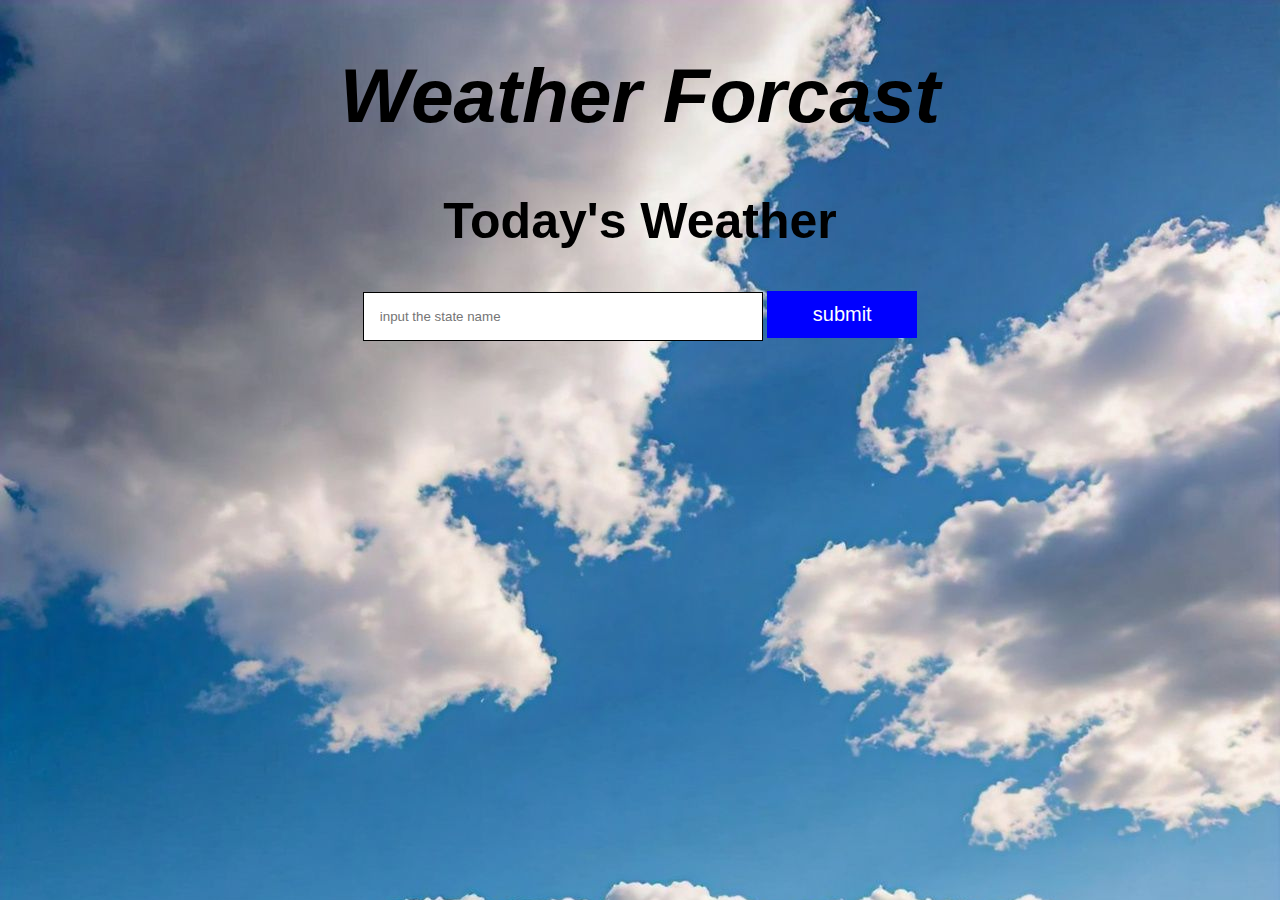
<file: index.html>
<!DOCTYPE html>
<html lang="en">
<head>
  <meta charset="UTF-8">
  <meta name="viewport" content="width=device-width, initial-scale=1.0">
  <link rel="stylesheet" href="response.css">
  <title>Weather Forcast</title>
</head>
<body>
  <section>
    <div class="container">
      <h1>Weather Forcast</h1>
      <h2>Today's Weather</h2>
      <div class="date-time"></div>
      <input id="input" type="text" pattern="[a-zA-Z ]+" name="country_name" placeholder="input the state name" >
      <button id="submitBtn" onclick="submitInput()">submit</button>
    </div>
  </section>
  <script src="javascript.js"></script>
</body>
</html
</file>
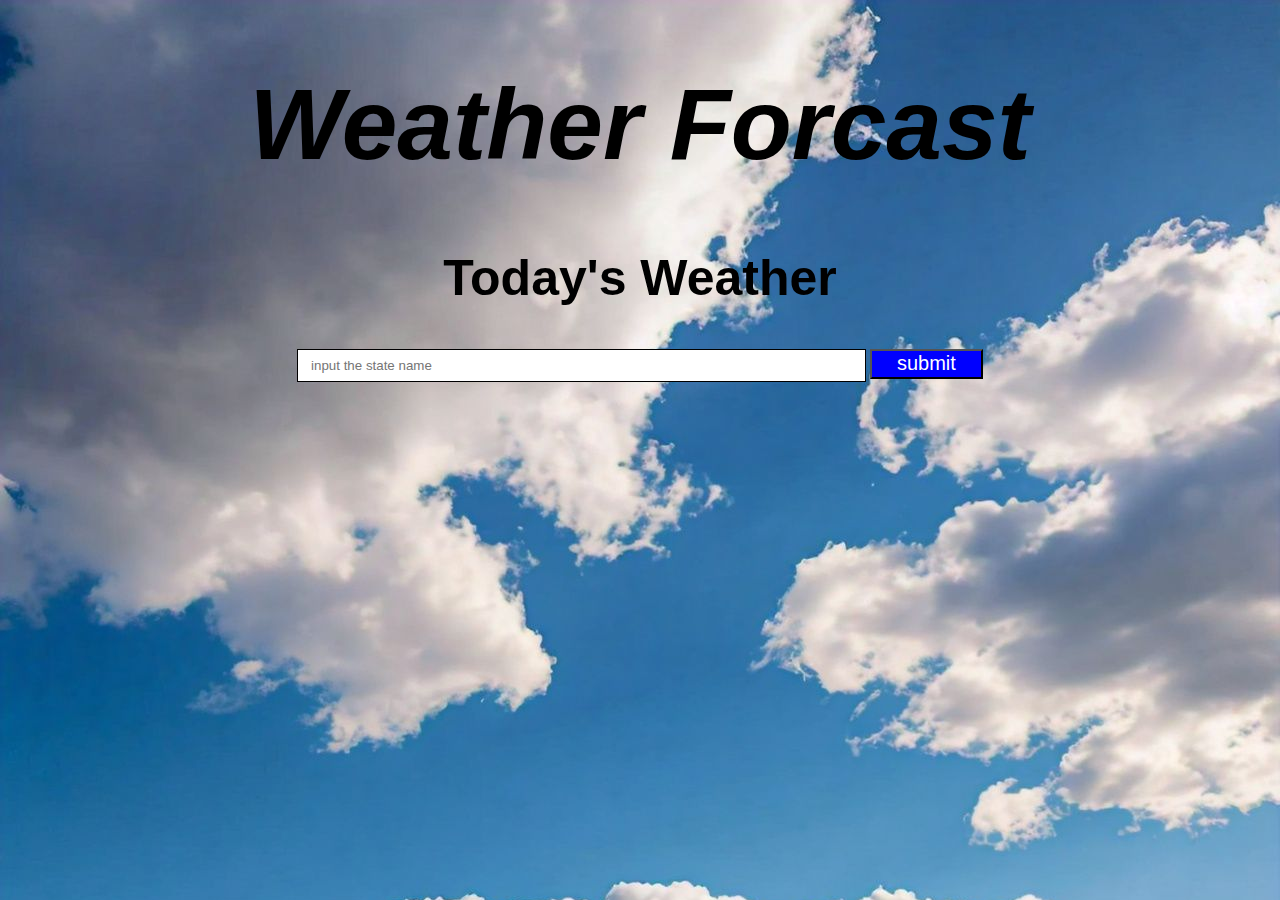
<file: Frontend/Index.html>
<!DOCTYPE html>
<html lang="en">
<head>
  <meta charset="UTF-8">
  <meta name="viewport" content="width=device-width, initial-scale=1.0">
  <link rel="stylesheet" href="response.css">
  <title>Weather Forcast</title>
</head>
<body>
  <section>
    <div class="container">
      <h1>Weather Forcast</h1>
      <h2>Today's Weather</h2>
      <div class="date-time"></div>
      <input id="input" type="text" pattern="[a-zA-Z ]+" name="country_name" placeholder="input the state name" >
      <button id="submitBtn" onclick="submitInput()">submit</button>
    </div>
  </section>
  <script src="../Backend/javascript.js"></script>
</body>
</html
</file>
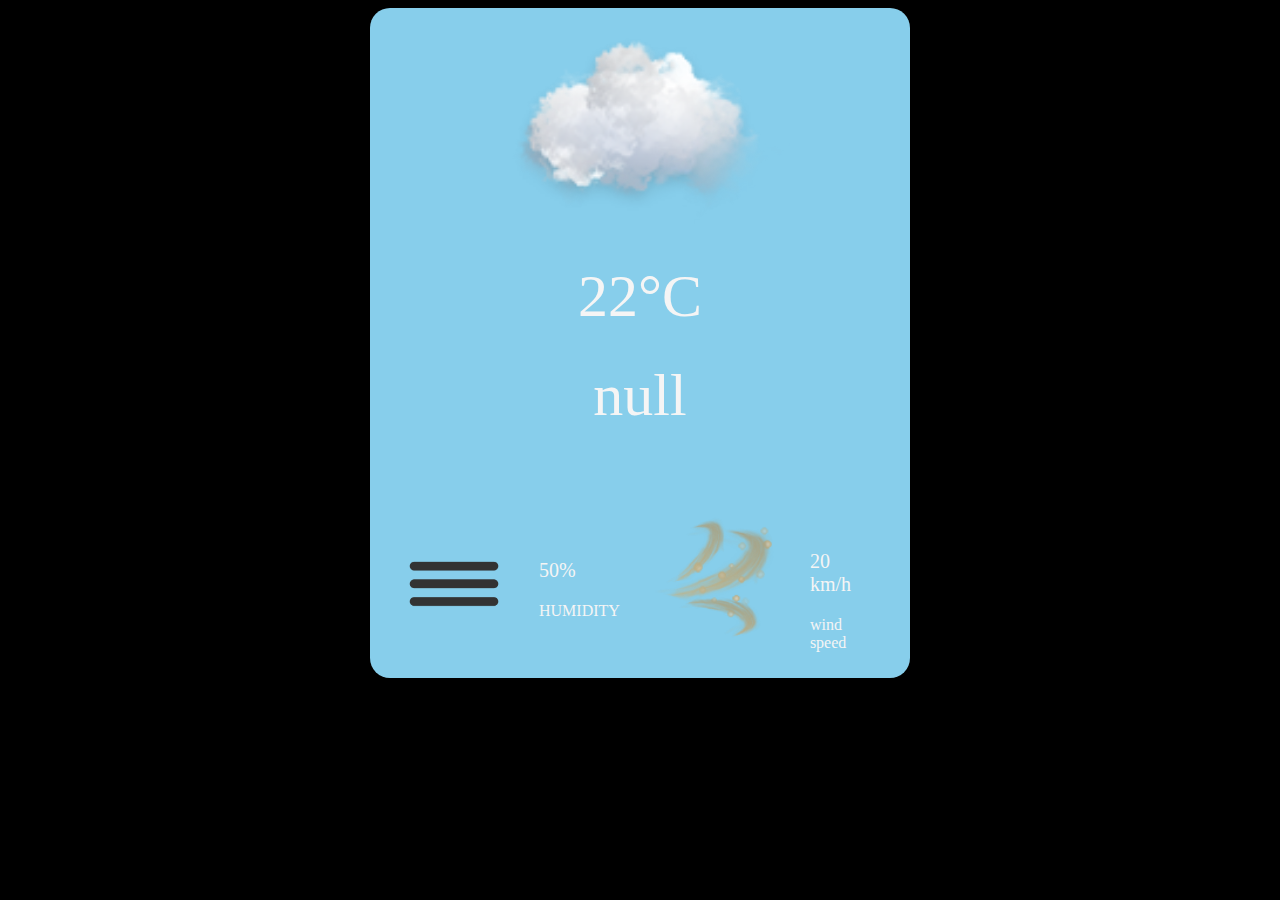
<file: index2.html>
<!DOCTYPE html>
<html lang="en">
<head>
    <meta charset="UTF-8">
    <meta name="viewport" content="width=device-width, initial-scale=1.0">
    <title>Weather Forcast Result</title>
    <link rel="stylesheet" href="/Frontend/response1.css">
</head>

<body>
    <div class="container">
        <div>
            <img class="img_1" src="../Backend/images/cloudy.png" alt="">
        </div>
        <div>
            <h1 class="temp">22°C</h1>
            <h2 class="state">ENUGU</h2>
        </div>
        <div class="Forcast">
           <div class="col">
             <img src="../Backend/images/humidity.png" class="img_2">
             <div>
               <p class="humidity">50%</p>
               <p>HUMIDITY</p>
             </div>
           </div>
           <div class="col">
             <img src="../Backend/images/wind speed.png" class="img_3">
             <div>
               <p class="wind">20 km/h</p>
               <p>wind speed</p>
             </div>
           </div>
        </div>
    </div>
</body>
<script src="../Backend/javascript.js"></script>
</html>
</file>
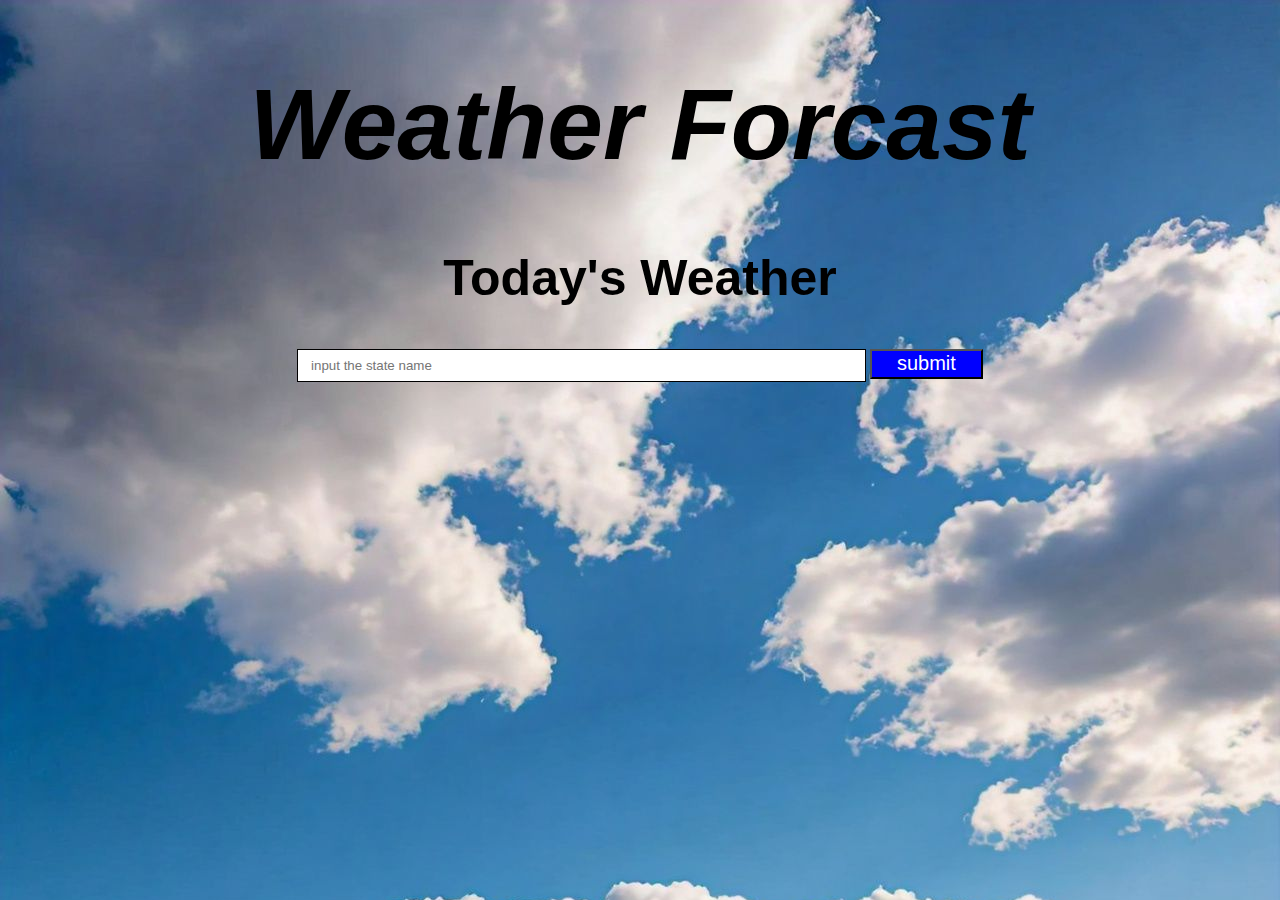
<file: Frontend/first.html>
<!DOCTYPE html>
<html lang="en">
<head>
  <meta charset="UTF-8">
  <meta name="viewport" content="width=device-width, initial-scale=1.0">
  <link rel="stylesheet" href="response.css">
  <title>Weather Forcast</title>
</head>
<body>
  <section>
    <div class="container">
      <h1>Weather Forcast</h1>
      <h2>Today's Weather</h2>
      <div class="date-time"></div>
      <input id="input" type="text" pattern="[a-zA-Z ]+" name="country_name" placeholder="input the state name" >
      <button id="submitBtn" onclick="submitInput()">submit</button>
    </div>
  </section>
  <script src="../Backend/javascript.js"></script>
</body>
</html
</file>
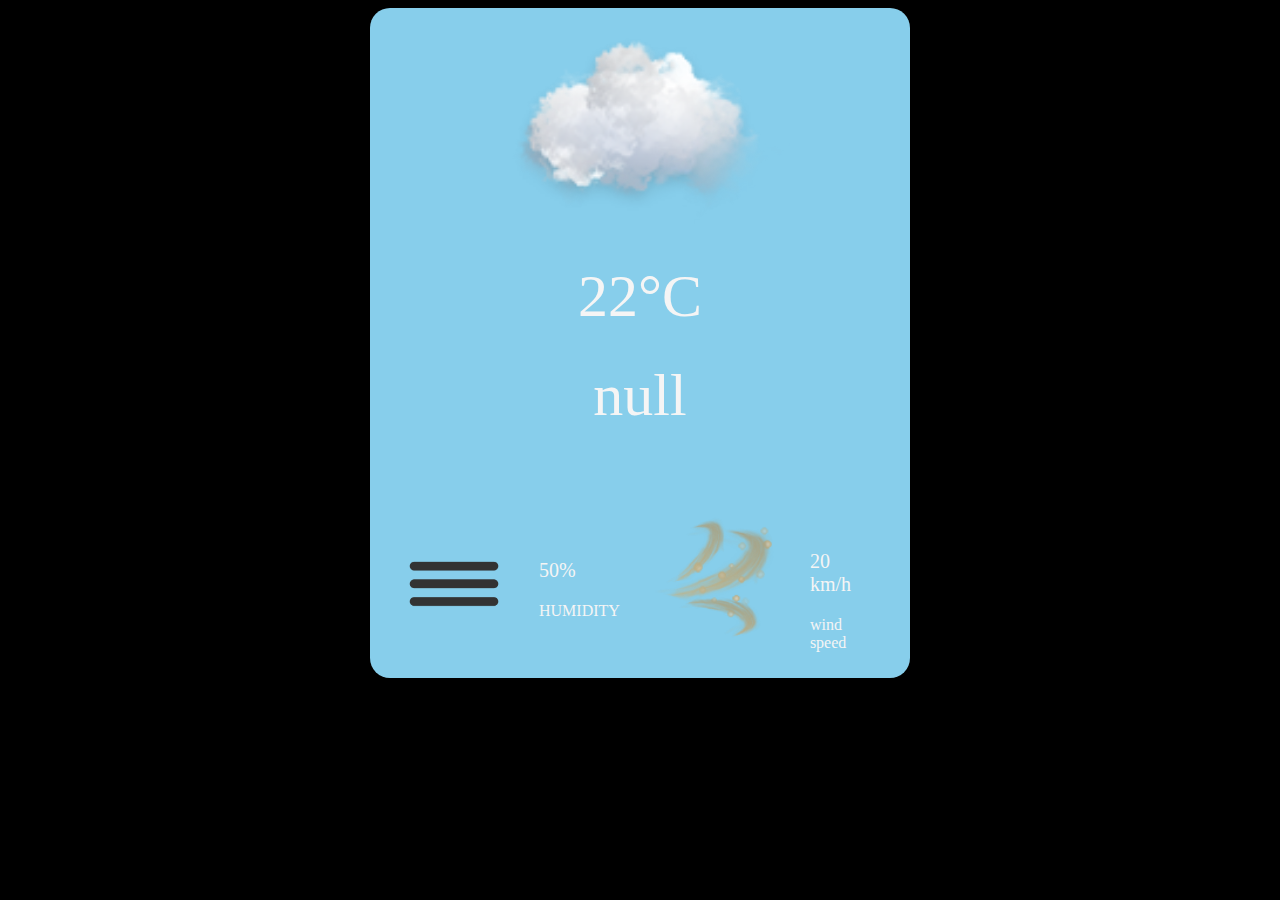
<file: Frontend/second.html>
<!DOCTYPE html>
<html lang="en">
<head>
    <meta charset="UTF-8">
    <meta name="viewport" content="width=device-width, initial-scale=1.0">
    <title>Weather Forcast Result</title>
    <link rel="stylesheet" href="../Frontend/response1.css">
</head>
<body>
    <div class="container">
        <div>
            <img class="img_1" src="../Backend/images/cloudy.png" alt="">
        </div>
        <div>
            <h1 class="temp">22°C</h1>
            <h2 class="state">ENUGU</h2>
        </div>
        <div class="Forcast">
           <div class="col">
             <img src="../Backend/images/humidity.png" class="img_2">
             <div>
               <p class="humidity">50%</p>
               <p>HUMIDITY</p>
             </div>
           </div>
           <div class="col">
             <img src="../Backend/images/wind speed.png" class="img_3">
             <div>
               <p class="wind">20 km/h</p>
               <p>wind speed</p>
             </div>
           </div>
        </div>
    </div>
</body>
<script src="../Backend/javascript.js"></script>
</html>
</file>
<file: response.css>
/*body {
    object-fit: contain;
    background-image: url(IMG/front.jpg);
    background-size: cover;
}
  
  .container {
    text-align: center;
    margin-left: 5%;
    margin-right: 5%;
  }
  
  h1 {
    text-align: center;
    font-family: Arial, Helvetica, sans-serif;
    font-style: oblique;
    font-weight: bold;
    font-size: 6.25em; 
  }
  
  h2 {
    text-align: center;
    font-family: Arial, Helvetica, sans-serif;
    font-style: normal;
    font-size: 3.125em; 
}

#input {
  width: 50%;
  height: 2.5em; 
  border: 1px solid black;
  padding: 1em; 
  box-sizing: border-box; 
}

button {
  width: 10%; 
  height: 1.5em;
  background-color: blue;
  color: white; 
  font-size: 1.25em; 
}

button:hover {
  background-color: blanchedalmond;
  color: rgb(163, 11, 130);
}

.date-time {
  font-family: Arial, Helvetica, sans-serif;
  font-style: bold;
  font-size: 1.25em; 
  border: 0.625em; 
  text-align: center;
  margin-bottom: 1.25em;
} */

body {
  background: url(IMG/front.jpg);
  background-repeat: no-repeat;
  margin: 0;
  font-family: Arial, sans-serif;
}

.container {
  text-align: center;
  margin: 0 5%;
}

h1 {
  font-style: oblique;
  font-weight: bold;
  font-size: clamp(2.5rem, 6vw, 6.25rem);
}

h2 {
  font-style: normal;
  font-size: clamp(1.5rem, 4vw, 3.125rem);
}

.form-row {
  gap: 1rem;
  flex-wrap: wrap;
  margin-bottom: 1.25rem;
}

#input {
  width: 80%;
  max-width: 400px;
  padding: 1rem;
  border: 1px solid #000;
  box-sizing: border-box;
}

button {
  width: 40%;
  max-width: 150px;
  padding: 0.75rem;
  background: blue;
  color: white;
  font-size: 1.25rem;
  border: none;
  cursor: pointer;
}

button:hover {
  background: blanchedalmond;
  color: rgb(163, 11, 130);
}

.date-time {
  font-size: 1.25rem;
  text-align: center;
  margin-bottom: 1.25rem;
}

@media (max-width: 600px) {
  .container {
    margin: 0 1rem;
  }
  #input, button {
    width: 100%;
    max-width: none;
  }
  h1 { font-size: 8vw; }
  h2 { font-size: 5vw; }
}
</file>
<file: Frontend/response.css>
body {
    object-fit: contain;
    background-image: url(IMG/front.jpg);
    background-size: cover;
}
  
  .container {
    text-align: center;
    margin-left: 5%;
    margin-right: 5%;
  }
  
  h1 {
    text-align: center;
    font-family: Arial, Helvetica, sans-serif;
    font-style: oblique;
    font-weight: bold;
    font-size: 6.25em; 
  }
  
  h2 {
    text-align: center;
    font-family: Arial, Helvetica, sans-serif;
    font-style: normal;
    font-size: 3.125em; 
}

#input {
  width: 50%;
  height: 2.5em; 
  border: 1px solid black;
  padding: 1em; 
  box-sizing: border-box; 
}

button {
  width: 10%; 
  height: 1.5em;
  background-color: blue;
  color: white; 
  font-size: 1.25em; 
}

button:hover {
  background-color: blanchedalmond;
  color: rgb(163, 11, 130);
}

.date-time {
  font-family: Arial, Helvetica, sans-serif;
  font-style: bold;
  font-size: 1.25em; 
  border: 0.625em; 
  text-align: center;
  margin-bottom: 1.25em;
}
</file>
<file: Frontend/response1.css>
body{
    background-color: black;
}
.container{
    background-color: skyblue;
  color: whitesmoke;
  width: 90%;
  max-width: 470px;
  margin: 100px auto 0;
  padding: 40px 35px;
  border-radius: 20px 20px;
  text-align: center;
  display: grid;
  justify-content: center; 
  margin-top: 0px;
}
.img_1{
    margin-top: -80px;
    width: 300px;
}
.temp{
    margin-top: -10px;
    font-size: 60px;
    font-weight: 500;
}
.state{
    font-size: 60px;
    font-weight: 400;
    margin-top: -10px;
}
.Forcast{
    display: flex;
    align-items: center;
    justify-content: space-between;
    gap: 30px;
    padding: 0 80px;
    margin-top: 20px;

}
.col{
    display: flex;
    justify-content: center;
    text-align: left;
    margin-bottom: -30px;
}
.col img{
    width: 150px;
    margin-right: 10px;
}
.img_2, .img_3{
    width: 100px;
    height: 150px;
}
.img_2{
    margin-left: -50px;
}
.humidity, .wind{
    margin-top: 50px;
    font-size: 20px;
}
</file>
